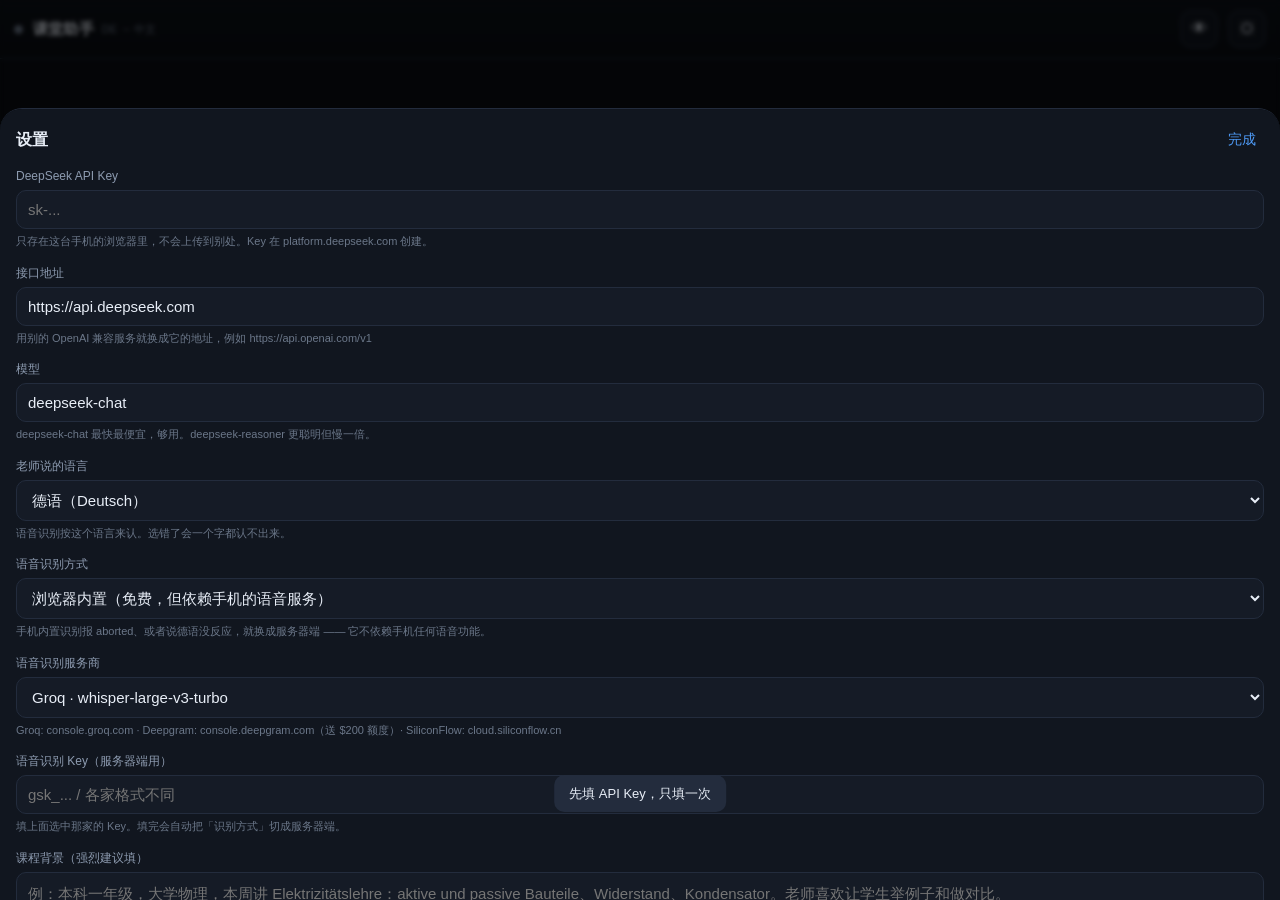
<file: index.html>
<!doctype html>
<html lang="zh-CN">
<head>
<meta charset="utf-8">
<meta name="viewport" content="width=device-width, initial-scale=1, viewport-fit=cover, maximum-scale=1">
<meta name="theme-color" content="#0a0d12">
<meta name="mobile-web-app-capable" content="yes">
<meta name="apple-mobile-web-app-capable" content="yes">
<meta name="apple-mobile-web-app-status-bar-style" content="black-translucent">
<title>课堂助手 · Klassenhelfer</title>
<link rel="manifest" href="manifest.webmanifest">
<link rel="stylesheet" href="styles.css">
</head>
<body>

<header>
  <span class="dot" id="dot"></span>
  <div class="brand">
    <h1>课堂助手</h1>
    <span class="sub" id="langLabel">DE → 中文</span>
  </div>
  <button class="icon-btn" id="btnDiscreet" title="低调模式">👁</button>
  <button class="icon-btn" id="btnSettings" title="设置">⚙</button>
</header>

<main id="feed">
  <div class="empty" id="empty">
    <div class="big">🎧</div>
    <div>点下面的按钮开始听。</div>
    <div style="margin-top:10px">
      老师说的话会实时翻译成中文，<br>一旦他提问，直接给你一段能念的德语回答。
    </div>
    <div style="margin-top:16px;font-size:12px">
      第一次用先去 <code>⚙ 设置</code> 填 API Key 和课程信息
    </div>
  </div>
</main>

<footer>
  <button class="btn-main" id="btnMic">开始听</button>
  <button class="btn-alt" id="btnAnswer" disabled>这是提问，答</button>
</footer>

<!-- 设置 -->
<div class="sheet" id="sheet">
  <div class="mask" data-close></div>
  <div class="panel">
    <h2>设置 <button data-close>完成</button></h2>

    <div class="field">
      <label for="fKey">DeepSeek API Key</label>
      <input id="fKey" type="password" placeholder="sk-..." autocomplete="off" spellcheck="false">
      <div class="tip">只存在这台手机的浏览器里，不会上传到别处。Key 在 platform.deepseek.com 创建。</div>
    </div>

    <div class="field">
      <label for="fBase">接口地址</label>
      <input id="fBase" type="url" placeholder="https://api.deepseek.com" spellcheck="false">
      <div class="tip">用别的 OpenAI 兼容服务就换成它的地址，例如 https://api.openai.com/v1</div>
    </div>

    <div class="field">
      <label for="fModel">模型</label>
      <input id="fModel" type="text" placeholder="deepseek-chat" spellcheck="false">
      <div class="tip">deepseek-chat 最快最便宜，够用。deepseek-reasoner 更聪明但慢一倍。</div>
    </div>

    <div class="field">
      <label for="fLang">老师说的语言</label>
      <select id="fLang">
        <option value="de-DE">德语（Deutsch）</option>
        <option value="en-US">英语（English）</option>
        <option value="fr-FR">法语（Français）</option>
        <option value="es-ES">西班牙语（Español）</option>
        <option value="ja-JP">日语（日本語）</option>
        <option value="ko-KR">韩语（한국어）</option>
        <option value="zh-CN">中文（普通话）</option>
      </select>
      <div class="tip">语音识别按这个语言来认。选错了会一个字都认不出来。</div>
    </div>

    <div class="field">
      <label for="fAsrMode">语音识别方式</label>
      <select id="fAsrMode">
        <option value="browser">浏览器内置（免费，但依赖手机的语音服务）</option>
        <option value="server">服务器端（推荐，手机只录音）</option>
      </select>
      <div class="tip">手机内置识别报 aborted、或者说德语没反应，就换成服务器端 —— 它不依赖手机任何语音功能。</div>
    </div>

    <div class="field">
      <label for="fAsrProvider">语音识别服务商</label>
      <select id="fAsrProvider">
        <option value="groq">Groq · whisper-large-v3-turbo</option>
        <option value="deepgram">Deepgram · nova-3</option>
        <option value="siliconflow">SiliconFlow · SenseVoice</option>
        <option value="openai">OpenAI · whisper-1</option>
      </select>
      <div class="tip">Groq: console.groq.com · Deepgram: console.deepgram.com（送 $200 额度）· SiliconFlow: cloud.siliconflow.cn</div>
    </div>

    <div class="field">
      <label for="fAsrKey">语音识别 Key（服务器端用）</label>
      <input id="fAsrKey" type="password" placeholder="gsk_... / 各家格式不同" autocomplete="off" spellcheck="false">
      <div class="tip">填上面选中那家的 Key。填完会自动把「识别方式」切成服务器端。</div>
    </div>

    <div class="field">
      <label for="fCourse">课程背景（强烈建议填）</label>
      <textarea id="fCourse" placeholder="例：本科一年级，大学物理，本周讲 Elektrizitätslehre：aktive und passive Bauteile、Widerstand、Kondensator。老师喜欢让学生举例子和做对比。" spellcheck="false"></textarea>
      <div class="tip">填得越具体，翻得越准、答得越像人话。这是效果提升最大的一项。</div>
    </div>

    <div class="field">
      <label for="fName">我的名字（老师点名用）</label>
      <input id="fName" type="text" placeholder="例：Yu" spellcheck="false">
      <div class="tip">填了之后，老师叫到你名字时会特别标注并优先作答。</div>
    </div>

    <div class="switch">
      <span>自动答题</span>
      <input type="checkbox" id="fAuto">
    </div>
    <div class="switch">
      <span>答案是提问时震动提醒</span>
      <input type="checkbox" id="fVibrate">
    </div>
    <div class="switch">
      <span>自动朗读德语答案（耳机）</span>
      <input type="checkbox" id="fTts">
    </div>

    <div class="test-row">
      <button class="mini" id="btnTest">测试连接</button>
      <span class="test-out" id="testOut"></span>
    </div>

    <div class="tip" style="margin-top:18px;line-height:1.7">
      课堂录音只在这台手机上做识别，不会存到任何服务器；
      只有识别出的文字会发给你配置的模型接口。
    </div>
  </div>
</div>

<div class="toast" id="toast"></div>

<script src="logic.js"></script>
<script src="asr.js"></script>
<script src="app.js"></script>
</body>
</html>
</file>
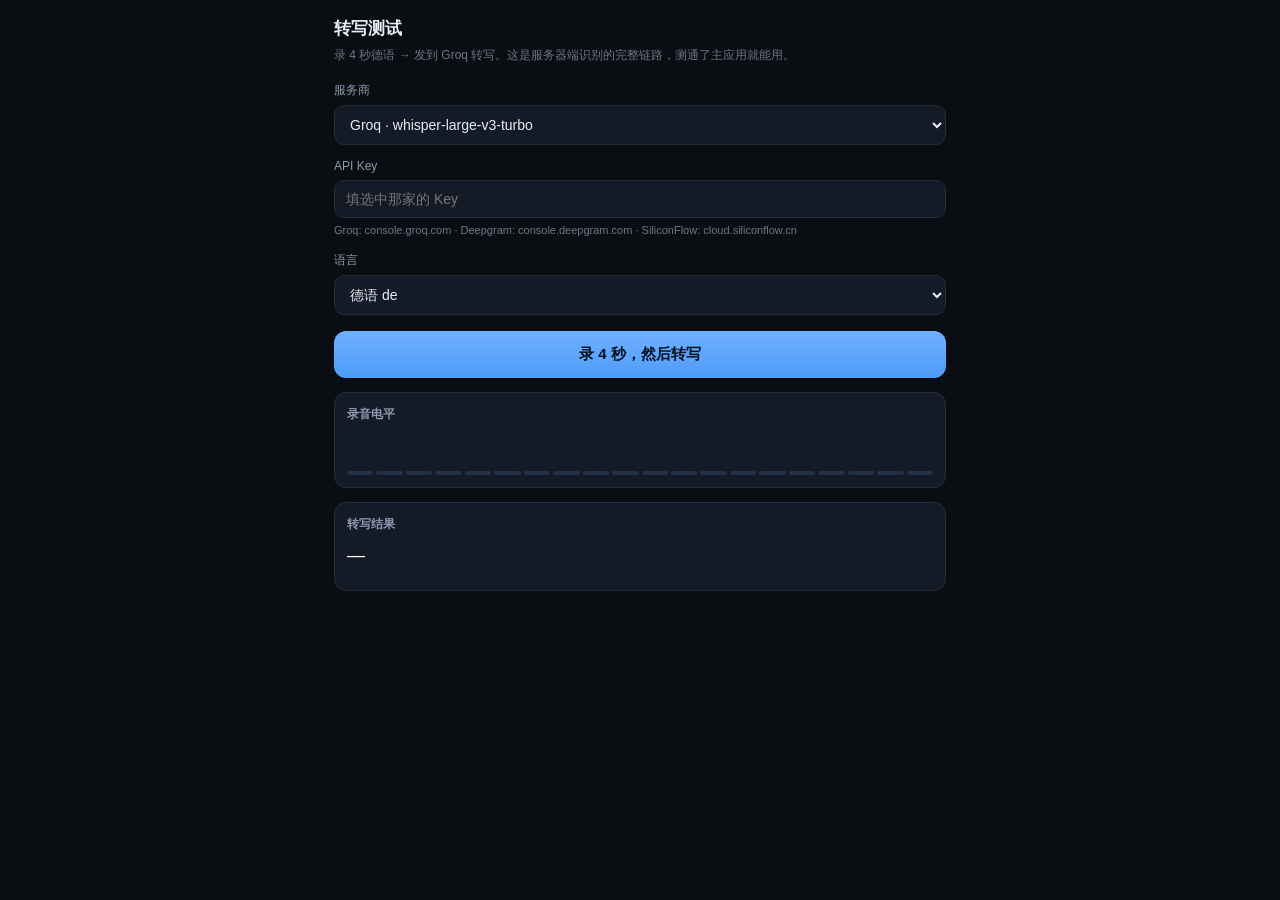
<file: asr-test.html>
<!doctype html>
<html lang="zh-CN">
<head>
<meta charset="utf-8">
<meta name="viewport" content="width=device-width, initial-scale=1, viewport-fit=cover">
<meta name="theme-color" content="#0a0d12">
<title>转写测试 · Klassenhelfer</title>
<style>
  :root {
    --bg:#0a0d12; --card:#151b26; --line:#232c3d; --text:#e8eef7;
    --dim:#8d9bb0; --dim2:#6b7789; --accent:#4f9cf9; --ok:#38d39f; --bad:#ff6b6b; --warn:#ffb84d;
  }
  * { box-sizing: border-box; }
  body {
    margin:0 auto; background:var(--bg); color:var(--text); font-size:15px; line-height:1.55;
    font-family:-apple-system,BlinkMacSystemFont,"Segoe UI","PingFang SC","Microsoft YaHei",sans-serif;
    padding:16px 14px calc(env(safe-area-inset-bottom) + 30px); max-width:640px;
  }
  h1 { font-size:17px; margin:0 0 4px; }
  .sub { color:var(--dim2); font-size:12px; margin-bottom:16px; }
  label { display:block; font-size:12px; color:var(--dim); margin:12px 0 5px; }
  input, select {
    width:100%; background:var(--card); border:1px solid var(--line); border-radius:10px;
    color:var(--text); font-size:14px; padding:10px 11px; outline:none; font-family:inherit;
  }
  input:focus, select:focus { border-color:var(--accent); }
  .tip { font-size:11px; color:var(--dim2); margin-top:4px; }
  button {
    width:100%; margin-top:16px; border:none; border-radius:12px; padding:14px;
    font-size:15px; font-weight:600; font-family:inherit; cursor:pointer;
    background:linear-gradient(180deg,#6fb0ff,var(--accent)); color:#06111f;
  }
  button:disabled { opacity:.5; }
  .box { background:var(--card); border:1px solid var(--line); border-radius:12px; padding:12px; margin-top:14px; font-size:13px; }
  .box h2 { font-size:12px; margin:0 0 8px; color:var(--dim); font-weight:600; }
  .meter { display:flex; align-items:flex-end; gap:3px; height:44px; }
  .meter i { flex:1; background:#243045; border-radius:2px; height:4px; }
  .meter i.hot { background:var(--ok); }
  #result { font-size:18px; line-height:1.5; color:#fff; word-break:break-word; min-height:28px; }
  .kv { color:var(--dim); font-size:12px; line-height:1.7; }
  .ok { color:var(--ok); } .bad { color:var(--bad); } .warn { color:var(--warn); }
</style>
</head>
<body>

<h1>转写测试</h1>
<div class="sub">录 4 秒德语 → 发到 Groq 转写。这是服务器端识别的完整链路，测通了主应用就能用。</div>

<label for="provider">服务商</label>
<select id="provider">
  <option value="groq">Groq · whisper-large-v3-turbo</option>
  <option value="deepgram">Deepgram · nova-3（送 $200）</option>
  <option value="siliconflow">SiliconFlow · SenseVoice</option>
  <option value="openai">OpenAI · whisper-1</option>
</select>

<label for="key">API Key</label>
<input id="key" type="password" autocomplete="off" spellcheck="false" placeholder="填选中那家的 Key">
<div class="tip">Groq: console.groq.com · Deepgram: console.deepgram.com · SiliconFlow: cloud.siliconflow.cn</div>

<label for="lang">语言</label>
<select id="lang">
  <option value="de">德语 de</option>
  <option value="en">英语 en</option>
  <option value="zh">中文 zh</option>
</select>

<button id="run">录 4 秒，然后转写</button>

<div class="box">
  <h2>录音电平</h2>
  <div class="meter" id="meter"></div>
</div>

<div class="box">
  <h2>转写结果</h2>
  <div id="result" class="kv">—</div>
  <div class="kv" id="meta" style="margin-top:8px"></div>
</div>

<script src="asr.js"></script>
<script>
(function () {
  "use strict";

  var keyEl = document.getElementById("key");
  var langEl = document.getElementById("lang");
  var runEl = document.getElementById("run");
  var resultEl = document.getElementById("result");
  var metaEl = document.getElementById("meta");
  var meter = document.getElementById("meter");

  // 记住 Key，避免每次都输
  try {
    var saved = localStorage.getItem("kh.asr.test.key");
    if (saved) keyEl.value = saved;
  } catch (e) {}
  keyEl.addEventListener("change", function () {
    try { localStorage.setItem("kh.asr.test.key", keyEl.value.trim()); } catch (e) {}
  });

  var BARS = 20;
  var bars = [];
  for (var i = 0; i < BARS; i++) {
    var b = document.createElement("i");
    meter.appendChild(b);
    bars.push(b);
  }

  function setMeta(html) { metaEl.innerHTML = html; }

  async function run() {
    var key = keyEl.value.trim();
    if (!key) {
      resultEl.innerHTML = '<span class="bad">先填 Key</span>';
      return;
    }

    runEl.disabled = true;
    resultEl.textContent = "录音中…";
    setMeta("");
    bars.forEach(function (b) { b.style.height = "4px"; b.classList.remove("hot"); });

    var stream = null;
    var ctx = null;
    var raf = 0;

    try {
      stream = await navigator.mediaDevices.getUserMedia({
        audio: { echoCancellation: true, noiseSuppression: true, autoGainControl: true, channelCount: 1 }
      });

      ctx = new (window.AudioContext || window.webkitAudioContext)();
      var src = ctx.createMediaStreamSource(stream);
      var analyser = ctx.createAnalyser();
      analyser.fftSize = 1024;
      src.connect(analyser);
      var buf = new Uint8Array(analyser.fftSize);

      (function tick() {
        analyser.getByteTimeDomainData(buf);
        var sum = 0;
        for (var i = 0; i < buf.length; i++) {
          var v = (buf[i] - 128) / 128;
          sum += v * v;
        }
        var rms = Math.sqrt(sum / buf.length);
        var lit = Math.round(Math.min(1, rms * 6) * BARS);
        for (var j = 0; j < BARS; j++) {
          bars[j].style.height = (j < lit ? 6 + (j / BARS) * 38 : 4) + "px";
          bars[j].classList.toggle("hot", j < lit);
        }
        raf = requestAnimationFrame(tick);
      })();

      var mime = "";
      var cands = ["audio/webm;codecs=opus", "audio/webm", "audio/mp4"];
      for (var k = 0; k < cands.length; k++) {
        if (window.MediaRecorder && MediaRecorder.isTypeSupported(cands[k])) { mime = cands[k]; break; }
      }

      var chunks = [];
      var rec = mime ? new MediaRecorder(stream, { mimeType: mime }) : new MediaRecorder(stream);
      rec.ondataavailable = function (e) { if (e.data && e.data.size) chunks.push(e.data); };

      var done = new Promise(function (resolve) { rec.onstop = resolve; });
      rec.start();
      await new Promise(function (r) { setTimeout(r, 4000); });
      rec.stop();
      await done;

      cancelAnimationFrame(raf);
      stream.getTracks().forEach(function (t) { t.stop(); });
      try { ctx.close(); } catch (e) {}

      var blob = new Blob(chunks, { type: mime || "audio/webm" });
      var t0 = Date.now();
      resultEl.textContent = "上传转写中…";
      setMeta("音频 " + Math.round(blob.size / 1024) + " KB · " + (mime || "默认格式"));

      var text = await window.KH_ASR.transcribe(blob, {
        apiKey: key,
        provider: document.getElementById("provider").value,
        language: langEl.value === "de" ? "de-DE" : langEl.value === "zh" ? "zh-CN" : "en-US"
      });

      var ms = Date.now() - t0;
      if (text) {
        resultEl.innerHTML = '<span class="ok">' + text.replace(/</g, "&lt;") + "</span>";
        setMeta("转写耗时 " + ms + "ms · 成功 ✓");
      } else {
        resultEl.innerHTML = '<span class="warn">（转写结果为空，可能没录到声音）</span>';
        setMeta("耗时 " + ms + "ms");
      }
    } catch (e) {
      if (raf) cancelAnimationFrame(raf);
      if (stream) stream.getTracks().forEach(function (t) { t.stop(); });
      if (ctx) { try { ctx.close(); } catch (e2) {} }
      resultEl.innerHTML = '<span class="bad">失败：' + (e.message || e) + "</span>";
      setMeta("如果是 401，说明 Key 不对；如果是 Failed to fetch，检查网络");
    } finally {
      runEl.disabled = false;
    }
  }

  runEl.addEventListener("click", run);
})();
</script>
</body>
</html>
</file>
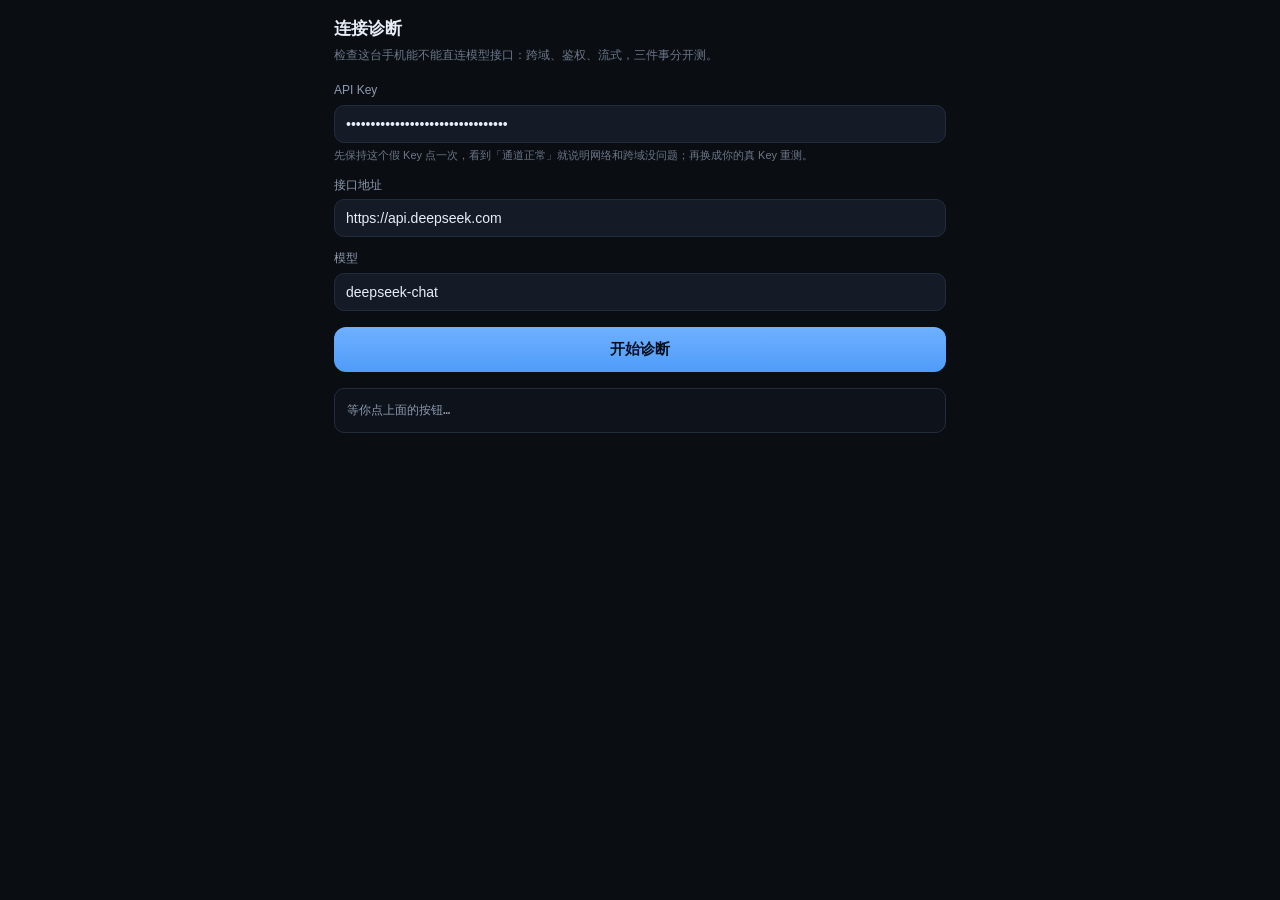
<file: diagnose.html>
<!doctype html>
<html lang="zh-CN">
<head>
<meta charset="utf-8">
<meta name="viewport" content="width=device-width, initial-scale=1, viewport-fit=cover">
<meta name="theme-color" content="#0a0d12">
<title>诊断 · Klassenhelfer</title>
<style>
  :root {
    --bg: #0a0d12; --card: #151b26; --line: #232c3d; --text: #e8eef7;
    --dim: #8d9bb0; --dim2: #6b7789; --accent: #4f9cf9; --ok: #38d39f; --bad: #ff6b6b;
  }
  * { box-sizing: border-box; }
  body {
    margin: 0 auto; background: var(--bg); color: var(--text); font-size: 15px; line-height: 1.55;
    font-family: -apple-system, BlinkMacSystemFont, "Segoe UI", "PingFang SC", "Microsoft YaHei", sans-serif;
    padding: 16px 14px calc(env(safe-area-inset-bottom) + 24px); max-width: 640px;
  }
  h1 { font-size: 17px; margin: 0 0 4px; }
  .sub { color: var(--dim2); font-size: 12px; margin-bottom: 16px; }
  label { display: block; font-size: 12px; color: var(--dim); margin: 12px 0 5px; }
  input {
    width: 100%; background: var(--card); border: 1px solid var(--line); border-radius: 10px;
    color: var(--text); font-size: 14px; padding: 10px 11px; outline: none; font-family: inherit;
  }
  input:focus { border-color: var(--accent); }
  .tip { font-size: 11px; color: var(--dim2); margin-top: 4px; }
  button {
    width: 100%; margin-top: 16px; border: none; border-radius: 12px; padding: 13px;
    font-size: 15px; font-weight: 600; font-family: inherit; cursor: pointer;
    background: linear-gradient(180deg, #6fb0ff, var(--accent)); color: #06111f;
  }
  button:disabled { opacity: 0.5; }
  pre {
    margin-top: 16px; background: #0e131b; border: 1px solid var(--line); border-radius: 10px;
    padding: 12px; font-size: 12px; line-height: 1.6; white-space: pre-wrap; word-break: break-word;
    font-family: ui-monospace, SFMono-Regular, Consolas, monospace; color: var(--dim);
  }
  .ok { color: var(--ok); }
  .bad { color: var(--bad); }
  .warn { color: #ffb84d; }
</style>
</head>
<body>

<h1>连接诊断</h1>
<div class="sub">检查这台手机能不能直连模型接口：跨域、鉴权、流式，三件事分开测。</div>

<label for="key">API Key</label>
<input id="key" type="password" autocomplete="off" spellcheck="false" value="sk-this-key-is-invalid-on-purpose">
<div class="tip">先保持这个假 Key 点一次，看到「通道正常」就说明网络和跨域没问题；再换成你的真 Key 重测。</div>

<label for="base">接口地址</label>
<input id="base" type="url" spellcheck="false" value="https://api.deepseek.com">

<label for="model">模型</label>
<input id="model" type="text" spellcheck="false" value="deepseek-chat">

<button id="run">开始诊断</button>
<pre id="out">等你点上面的按钮…</pre>

<script>
(function () {
  "use strict";

  var out = document.getElementById("out");
  var run = document.getElementById("run");
  var lines = [];

  function line(text, cls) {
    lines.push(cls ? '<span class="' + cls + '">' + text + "</span>" : text);
    out.innerHTML = lines.join("\n");
  }

  function endpoint() {
    return document.getElementById("base").value.trim().replace(/\/+$/, "") + "/chat/completions";
  }

  function headers() {
    return {
      "Content-Type": "application/json",
      "Authorization": "Bearer " + document.getElementById("key").value.trim()
    };
  }

  function model() {
    return document.getElementById("model").value.trim() || "deepseek-chat";
  }

  function verdict(status) {
    if (status === 401) return "Key 无效（用的还是假 Key 的话，这是正常结果）";
    if (status === 402) return "Key 有效，但余额不足";
    if (status === 429) return "Key 有效，但被限流了";
    if (status === 200) return "全部正常";
    return "返回了状态码 " + status;
  }

  async function testBasic() {
    var t0 = performance.now();
    var res = await fetch(endpoint(), {
      method: "POST",
      headers: headers(),
      body: JSON.stringify({
        model: model(),
        messages: [{ role: "user", content: "只回复两个字母：ok" }],
        max_tokens: 8,
        stream: false
      })
    });
    var body = await res.text();
    var ms = Math.round(performance.now() - t0);
    line("① 基础请求：" + res.status + "（" + ms + "ms）", res.status === 200 ? "ok" : "warn");
    line("   " + res.type + " · " + body.slice(0, 150).replace(/\s+/g, " "));
    return res.status;
  }

  async function testStream() {
    var t0 = performance.now();
    var tFirst = 0;
    var res = await fetch(endpoint(), {
      method: "POST",
      headers: headers(),
      body: JSON.stringify({
        model: model(),
        messages: [{ role: "user", content: "用一句德语介绍你自己。" }],
        max_tokens: 60,
        stream: true
      })
    });

    if (!res.ok) {
      var txt = await res.text();
      line("② 流式请求失败：" + res.status + " " + txt.slice(0, 130), "bad");
      return;
    }

    var reader = res.body.getReader();
    var decoder = new TextDecoder();
    var buf = "";
    var text = "";
    var chunks = 0;
    var deadline = performance.now() + 15000;

    while (true) {
      if (performance.now() > deadline) {
        line("   流式读取超时（15 秒），服务端没正常结束", "warn");
        try { reader.cancel(); } catch (e) {}
        break;
      }
      var r = await reader.read();
      if (r.done) break;
      buf += decoder.decode(r.value, { stream: true });
      var parts = buf.split("\n");
      buf = parts.pop();
      for (var i = 0; i < parts.length; i++) {
        var l = parts[i].trim();
        if (l.indexOf("data:") !== 0) continue;
        var p = l.slice(5).trim();
        if (p === "[DONE]") continue;
        var j;
        try { j = JSON.parse(p); } catch (e) { continue; }
        var d = j.choices && j.choices[0] && j.choices[0].delta;
        if (d && d.content) {
          if (!tFirst) {
            tFirst = Math.round(performance.now() - t0);
            line("② 流式请求：首字 " + tFirst + "ms", "ok");
          }
          text += d.content;
          chunks++;
        }
      }
      if (text.length > 100) break;
    }

    line("   收到 " + chunks + " 个增量，内容：" + text.slice(0, 80).replace(/\s+/g, " "));
    if (tFirst && tFirst > 3000) line("   首字超过 3 秒，上课时会明显觉得卡", "warn");
  }

  async function runAll() {
    lines = [];
    out.textContent = "…";
    run.disabled = true;

    var status = 0;
    try {
      status = await testBasic();
    } catch (e) {
      line("① 基础请求直接抛错：" + e.name + " " + e.message, "bad");
      line("   → 跨域被拦或断网，跟 Key 无关", "bad");
      line("");
      line("结论：通道不通", "bad");
      run.disabled = false;
      return;
    }

    try {
      await testStream();
    } catch (e) {
      line("② 流式请求抛错：" + e.name + " " + e.message, "bad");
    }

    line("");
    line("结论：" + verdict(status), status === 200 || status === 401 ? "ok" : "warn");
    if (status === 401) {
      line("换成真 Key 再点一次，看到「结论：全部正常」就能回主界面用了。", "warn");
    }
    run.disabled = false;
  }

  run.addEventListener("click", runAll);

  // 方便测试：?base=... 覆盖接口地址，?auto 自动开跑
  (function () {
    var m = /[?&]base=([^&]+)/.exec(location.search);
    if (m) document.getElementById("base").value = decodeURIComponent(m[1]);
    if (/[?&]auto\b/.test(location.search)) setTimeout(runAll, 120);
  })();
})();
</script>
</body>
</html>
</file>
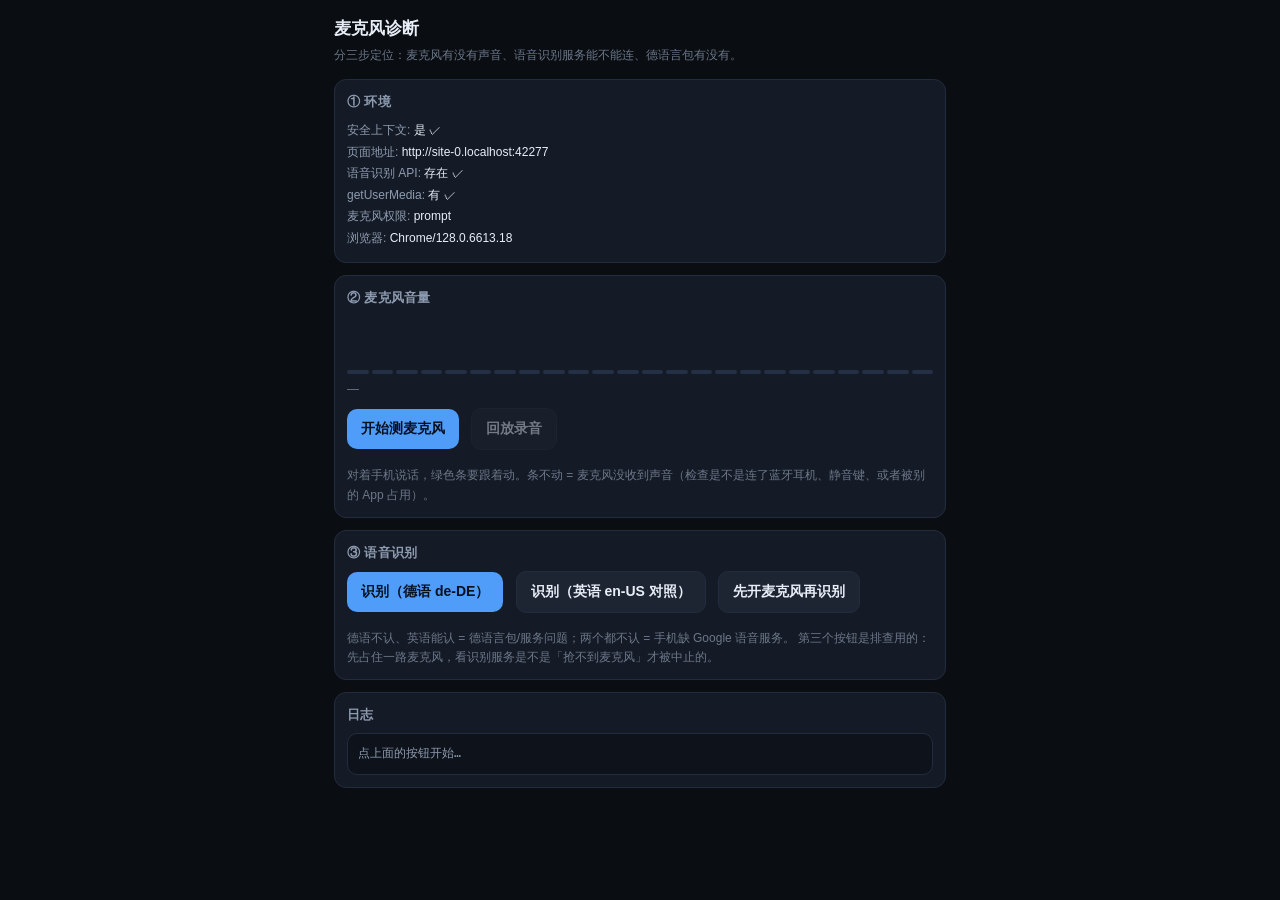
<file: mic-test.html>
<!doctype html>
<html lang="zh-CN">
<head>
<meta charset="utf-8">
<meta name="viewport" content="width=device-width, initial-scale=1, viewport-fit=cover">
<meta name="theme-color" content="#0a0d12">
<title>麦克风诊断 · Klassenhelfer</title>
<style>
  :root {
    --bg:#0a0d12; --card:#151b26; --line:#232c3d; --text:#e8eef7;
    --dim:#8d9bb0; --dim2:#6b7789; --accent:#4f9cf9; --ok:#38d39f; --bad:#ff6b6b; --warn:#ffb84d;
  }
  * { box-sizing: border-box; }
  body {
    margin:0; background:var(--bg); color:var(--text); font-size:15px; line-height:1.55;
    font-family:-apple-system,BlinkMacSystemFont,"Segoe UI","PingFang SC","Microsoft YaHei",sans-serif;
    padding:16px 14px calc(env(safe-area-inset-bottom) + 30px); max-width:640px; margin:0 auto;
  }
  h1 { font-size:17px; margin:0 0 4px; }
  .sub { color:var(--dim2); font-size:12px; margin-bottom:14px; }
  .box { background:var(--card); border:1px solid var(--line); border-radius:12px; padding:12px; margin-bottom:12px; }
  .box h2 { font-size:13px; margin:0 0 8px; color:var(--dim); font-weight:600; letter-spacing:.3px; }
  .kv { font-size:12px; color:var(--dim); line-height:1.8; word-break:break-all; }
  .kv b { color:var(--text); font-weight:500; }
  button {
    border:none; border-radius:10px; padding:11px 14px; font-size:14px; font-weight:600;
    font-family:inherit; cursor:pointer; background:var(--accent); color:#06111f; margin:0 8px 8px 0;
  }
  button.ghost { background:#1d2533; color:var(--text); border:1px solid var(--line); }
  button:disabled { opacity:.45; }
  .meter { display:flex; align-items:flex-end; gap:3px; height:56px; margin:10px 0 6px; }
  .meter i { flex:1; background:#243045; border-radius:2px; height:4px; transition:height .06s; }
  .meter i.hot { background:var(--ok); }
  .db { font-size:12px; color:var(--dim2); font-variant-numeric:tabular-nums; }
  .log {
    background:#0e131b; border:1px solid var(--line); border-radius:10px; padding:10px;
    font-family:ui-monospace,Consolas,monospace; font-size:11.5px; line-height:1.7;
    white-space:pre-wrap; word-break:break-word; max-height:46vh; overflow-y:auto; color:var(--dim);
  }
  .ok { color:var(--ok); } .bad { color:var(--bad); } .warn { color:var(--warn); }
  .hint { font-size:12px; color:var(--dim2); margin-top:8px; line-height:1.6; }
</style>
</head>
<body>

<h1>麦克风诊断</h1>
<div class="sub">分三步定位：麦克风有没有声音、语音识别服务能不能连、德语言包有没有。</div>

<div class="box">
  <h2>① 环境</h2>
  <div class="kv" id="env">检查中…</div>
</div>

<div class="box">
  <h2>② 麦克风音量</h2>
  <div class="meter" id="meter"></div>
  <div class="db" id="db">—</div>
  <div style="margin-top:10px">
    <button id="btnMic">开始测麦克风</button>
    <button id="btnPlay" class="ghost" disabled>回放录音</button>
  </div>
  <div class="hint">对着手机说话，绿色条要跟着动。条不动 = 麦克风没收到声音（检查是不是连了蓝牙耳机、静音键、或者被别的 App 占用）。</div>
</div>

<div class="box">
  <h2>③ 语音识别</h2>
  <button id="btnDe">识别（德语 de-DE）</button>
  <button id="btnEn" class="ghost">识别（英语 en-US 对照）</button>
  <button id="btnHold" class="ghost">先开麦克风再识别</button>
  <div class="hint">德语不认、英语能认 = 德语言包/服务问题；两个都不认 = 手机缺 Google 语音服务。
  第三个按钮是排查用的：先占住一路麦克风，看识别服务是不是「抢不到麦克风」才被中止的。</div>
</div>

<div class="box">
  <h2>日志</h2>
  <div class="log" id="log">点上面的按钮开始…</div>
</div>

<script>
(function () {
  "use strict";

  var logEl = document.getElementById("log");
  var lines = [];
  var t0 = Date.now();

  function log(msg, cls) {
    var ms = String(Date.now() - t0).padStart(5, "0");
    var text = "[" + ms + "ms] " + msg;
    lines.push(cls ? '<span class="' + cls + '">' + text + "</span>" : text);
    logEl.innerHTML = lines.join("\n");
    logEl.scrollTop = logEl.scrollHeight;
  }

  /* ---------------- ① 环境 ---------------- */

  var SR = window.SpeechRecognition || window.webkitSpeechRecognition || null;

  (async function env() {
    var rows = [];
    rows.push("安全上下文: <b>" + (window.isSecureContext ? "是 ✓" : "否 ✗") + "</b>");
    rows.push("页面地址: <b>" + location.origin + "</b>");
    rows.push("语音识别 API: <b>" + (SR ? "存在 ✓" : "不存在 ✗") + "</b>");
    rows.push("getUserMedia: <b>" + (navigator.mediaDevices && navigator.mediaDevices.getUserMedia ? "有 ✓" : "没有 ✗") + "</b>");

    try {
      if (navigator.permissions && navigator.permissions.query) {
        var p = await navigator.permissions.query({ name: "microphone" });
        rows.push("麦克风权限: <b>" + p.state + "</b>");
      } else {
        rows.push("麦克风权限: <b>该浏览器不支持查询</b>");
      }
    } catch (e) {
      rows.push("麦克风权限: <b>查询失败 (" + e.name + ")</b>");
    }

    rows.push("浏览器: <b>" + navigator.userAgent.replace(/^.*(Chrome\/[\d.]+).*$/, "$1") + "</b>");
    document.getElementById("env").innerHTML = rows.join("<br>");

    if (!SR) log("致命：这个浏览器没有 SpeechRecognition，语音识别不可用", "bad");
    if (!window.isSecureContext) log("致命：不是安全上下文，麦克风会被拒绝", "bad");
  })();

  /* ---------------- ② 音量表 ---------------- */

  var meter = document.getElementById("meter");
  var BARS = 24;
  var bars = [];
  for (var i = 0; i < BARS; i++) {
    var b = document.createElement("i");
    meter.appendChild(b);
    bars.push(b);
  }

  var stream = null;
  var audioCtx = null;
  var analyser = null;
  var rafId = 0;
  var recorder = null;
  var chunks = [];
  var lastBlobUrl = null;

  function stopAll() {
    if (rafId) cancelAnimationFrame(rafId);
    rafId = 0;
    if (recorder && recorder.state !== "inactive") {
      try { recorder.stop(); } catch (e) {}
    }
    if (stream) {
      stream.getTracks().forEach(function (t) { t.stop(); });
      stream = null;
    }
    if (audioCtx) {
      try { audioCtx.close(); } catch (e) {}
      audioCtx = null;
      analyser = null;
    }
    bars.forEach(function (b) { b.style.height = "4px"; b.classList.remove("hot"); });
  }

  async function startMic() {
    stopAll();
    var btn = document.getElementById("btnMic");
    btn.disabled = true;
    try {
      log("请求 getUserMedia…");
      stream = await navigator.mediaDevices.getUserMedia({
        audio: {
          echoCancellation: true,
          noiseSuppression: true,
          autoGainControl: true,
          channelCount: 1
        }
      });
      var track = stream.getAudioTracks()[0];
      log("麦克风已打开：" + (track.label || "未知设备"), "ok");
      log("设置：" + JSON.stringify(track.getSettings ? track.getSettings() : {}));

      audioCtx = new (window.AudioContext || window.webkitAudioContext)();
      var src = audioCtx.createMediaStreamSource(stream);
      analyser = audioCtx.createAnalyser();
      analyser.fftSize = 1024;
      src.connect(analyser);

      var buf = new Uint8Array(analyser.fftSize);
      var peak = 0;

      function tick() {
        analyser.getByteTimeDomainData(buf);
        var sum = 0;
        for (var k = 0; k < buf.length; k++) {
          var v = (buf[k] - 128) / 128;
          sum += v * v;
        }
        var rms = Math.sqrt(sum / buf.length);
        peak = Math.max(peak, rms);

        var level = Math.min(1, rms * 6);
        var lit = Math.round(level * BARS);
        for (var j = 0; j < BARS; j++) {
          bars[j].style.height = (j < lit ? 6 + (j / BARS) * 50 : 4) + "px";
          bars[j].classList.toggle("hot", j < lit);
        }
        document.getElementById("db").textContent =
          "电平 " + (rms * 100).toFixed(1) + "  峰值 " + (peak * 100).toFixed(1);

        rafId = requestAnimationFrame(tick);
      }
      tick();

      // 同时录一段，方便回放确认是不是录到了声音
      chunks = [];
      try {
        recorder = new MediaRecorder(stream);
        recorder.ondataavailable = function (e) {
          if (e.data && e.data.size) chunks.push(e.data);
        };
        recorder.onstop = function () {
          if (!chunks.length) return;
          var blob = new Blob(chunks, { type: chunks[0].type || "audio/webm" });
          if (lastBlobUrl) URL.revokeObjectURL(lastBlobUrl);
          lastBlobUrl = URL.createObjectURL(blob);
          document.getElementById("btnPlay").disabled = false;
          log("录音完成，共 " + Math.round(blob.size / 1024) + " KB", "ok");
        };
        recorder.start();
        setTimeout(function () {
          if (recorder && recorder.state === "recording") {
            try { recorder.stop(); } catch (e) {}
          }
          stopAll();
          btn.disabled = false;
          log("录音 6 秒结束。峰值 " + (peak * 100).toFixed(1) +
              (peak < 0.02 ? " —— 几乎没声音，麦克风没收到！" : " —— 有信号 ✓"),
              peak < 0.02 ? "bad" : "ok");
        }, 6000);
      } catch (e) {
        log("MediaRecorder 不可用：" + e.name, "warn");
        btn.disabled = false;
      }
    } catch (e) {
      log("getUserMedia 失败：" + e.name + " — " + e.message, "bad");
      btn.disabled = false;
    }
  }

  document.getElementById("btnMic").addEventListener("click", startMic);
  document.getElementById("btnPlay").addEventListener("click", function () {
    if (lastBlobUrl) new Audio(lastBlobUrl).play();
  });

  /* ---------------- ③ 语音识别 ---------------- */

  function testRecognition(lang) {
    if (!SR) {
      log("没有 SpeechRecognition，跳过", "bad");
      return;
    }
    log("──────── 开始识别测试 lang=" + lang + " ────────");
    var r;
    try {
      r = new SR();
    } catch (e) {
      log("构造识别器失败：" + e.name + " " + e.message, "bad");
      return;
    }

    r.lang = lang;
    r.continuous = false;
    r.interimResults = true;
    r.maxAlternatives = 1;

    var gotAny = false;
    var sawAudio = false;
    var sawSound = false;

    r.onstart = function () { log("onstart —— 识别器已启动（此时应有麦克风指示灯）", "ok"); };
    r.onaudiostart = function () { sawAudio = true; log("onaudiostart —— 开始采集音频", "ok"); };
    r.onsoundstart = function () { sawSound = true; log("onsoundstart —— 检测到声音", "ok"); };
    r.onspeechstart = function () { log("onspeechstart —— 判定为人声", "ok"); };
    r.onspeechend = function () { log("onspeechend —— 人声结束"); };
    r.onsoundend = function () { log("onsoundend —— 声音结束"); };
    r.onaudioend = function () { log("onaudioend —— 音频采集结束"); };

    r.onresult = function (ev) {
      gotAny = true;
      for (var i = ev.resultIndex; i < ev.results.length; i++) {
        var t = ev.results[i][0].transcript;
        log((ev.results[i].isFinal ? "最终结果: " : "临时结果: ") + t,
            ev.results[i].isFinal ? "ok" : "");
      }
    };

    r.onerror = function (ev) {
      var code = ev.error || "unknown";
      var tip = "";
      if (code === "network") tip = " —— 连不上 Google 语音服务（国内网络/无 GMS 常见）";
      if (code === "not-allowed") tip = " —— 麦克风或语音服务被拒绝";
      if (code === "service-not-allowed") tip = " —— 浏览器禁用语音服务（缺 Google App）";
      if (code === "language-not-supported") tip = " —— 不支持 " + lang + " 语言包";
      if (code === "audio-capture") tip = " —— 采集不到音频设备";
      log("onerror: " + code + tip, "bad");
    };

    r.onend = function () {
      log("onend" + (gotAny ? " —— 有结果" : " —— 全程没有任何结果"),
          gotAny ? "ok" : "bad");
      if (!sawAudio) {
        log("⚠ onaudiostart 从未触发：识别器从头到尾没拿到音频。", "bad");
        log("   → 这是根因，不是权限弹窗的问题。多半是手机的「Google / 语音服务」被禁用了麦克风权限，或者根本没有这个服务。", "bad");
      } else if (!sawSound) {
        log("⚠ 拿到了音频但没检测到声音：麦克风静音、或说的是空白。", "warn");
      }
    };

    try {
      r.start();
      log("已调用 start()，说一句话试试…");
      setTimeout(function () { try { r.stop(); } catch (e) {} }, 9000);
    } catch (e) {
      log("start() 抛错：" + e.name + " " + e.message, "bad");
    }
  }

  document.getElementById("btnDe").addEventListener("click", function () { testRecognition("de-DE"); });
  document.getElementById("btnEn").addEventListener("click", function () { testRecognition("en-US"); });

  document.getElementById("btnHold").addEventListener("click", async function () {
    try {
      var s = await navigator.mediaDevices.getUserMedia({ audio: true });
      window.__holdStream = s; // 保持引用，别被回收
      log("已保持一路麦克风流（测试识别服务是不是抢不到麦克风）", "ok");
      setTimeout(function () { testRecognition("de-DE"); }, 400);
      setTimeout(function () {
        s.getTracks().forEach(function (t) { t.stop(); });
        window.__holdStream = null;
        log("已释放保持的麦克风流");
      }, 14000);
    } catch (e) {
      log("保持麦克风流失败：" + e.name, "bad");
    }
  });
})();
</script>
</body>
</html>
</file>
<file: styles.css>
:root {
  --bg: #0a0d12;
  --bg-soft: #11161f;
  --card: #151b26;
  --card-2: #1b2230;
  --line: #232c3d;
  --text: #e8eef7;
  --dim: #8d9bb0;
  --dim-2: #6b7789;
  --accent: #4f9cf9;
  --accent-soft: rgba(79, 156, 249, 0.14);
  --ask: #ffb84d;
  --ask-soft: rgba(255, 184, 77, 0.13);
  --ok: #38d39f;
  --bad: #ff6b6b;
  --radius: 16px;
  --font: -apple-system, BlinkMacSystemFont, "Segoe UI", "PingFang SC",
    "Hiragino Sans GB", "Microsoft YaHei", "Noto Sans SC", Roboto, sans-serif;
}

* {
  box-sizing: border-box;
  -webkit-tap-highlight-color: transparent;
}

/* 让 hidden 属性压过 .row{display:flex} 这类类选择器 */
[hidden] {
  display: none !important;
}


html,
body {
  height: 100%;
}

body {
  margin: 0;
  background: var(--bg);
  color: var(--text);
  font-family: var(--font);
  font-size: 16px;
  line-height: 1.5;
  display: flex;
  flex-direction: column;
  overflow: hidden;
  overscroll-behavior: none;
}

/* ---------------- 顶栏 ---------------- */

header {
  flex: 0 0 auto;
  display: flex;
  align-items: center;
  gap: 10px;
  padding: calc(env(safe-area-inset-top) + 10px) 14px 10px;
  background: linear-gradient(180deg, #0d1118 0%, #0a0d12 100%);
  border-bottom: 1px solid var(--line);
  z-index: 20;
}

.brand {
  display: flex;
  align-items: center;
  gap: 8px;
  margin-right: auto;
  min-width: 0;
}

.brand h1 {
  font-size: 15px;
  font-weight: 600;
  margin: 0;
  letter-spacing: 0.2px;
  white-space: nowrap;
}

.brand .sub {
  font-size: 11px;
  color: var(--dim-2);
  white-space: nowrap;
}

.dot {
  width: 9px;
  height: 9px;
  border-radius: 50%;
  background: var(--dim-2);
  flex: 0 0 auto;
  transition: background 0.2s, box-shadow 0.2s;
}

.dot.on {
  background: var(--ok);
  box-shadow: 0 0 0 4px rgba(56, 211, 159, 0.15);
  animation: pulse 2s ease-in-out infinite;
}

.dot.err {
  background: var(--bad);
}

@keyframes pulse {
  0%, 100% { opacity: 1; }
  50% { opacity: 0.45; }
}

.icon-btn {
  border: 1px solid var(--line);
  background: var(--bg-soft);
  color: var(--text);
  width: 38px;
  height: 38px;
  border-radius: 11px;
  font-size: 17px;
  display: grid;
  place-items: center;
  cursor: pointer;
  flex: 0 0 auto;
}

.icon-btn:active {
  transform: scale(0.94);
}

/* ---------------- 主体 ---------------- */

main {
  flex: 1 1 auto;
  overflow-y: auto;
  -webkit-overflow-scrolling: touch;
  padding: 12px 12px 18px;
  display: flex;
  flex-direction: column;
  gap: 10px;
}

/* 实时识别中的口语字幕 */
.live {
  position: sticky;
  top: 0;
  z-index: 10;
  margin: -12px -12px 0;
  padding: 10px 14px;
  background: rgba(10, 13, 18, 0.92);
  backdrop-filter: blur(10px);
  border-bottom: 1px solid var(--line);
  font-size: 14px;
  color: var(--dim);
  min-height: 42px;
  display: flex;
  align-items: center;
  gap: 8px;
}

.live .wave {
  display: flex;
  gap: 2px;
  align-items: center;
  flex: 0 0 auto;
}

.live .wave i {
  width: 2px;
  height: 6px;
  border-radius: 2px;
  background: var(--accent);
  animation: bar 0.9s ease-in-out infinite;
}

.live .wave i:nth-child(2) { animation-delay: 0.15s; }
.live .wave i:nth-child(3) { animation-delay: 0.3s; }
.live .wave i:nth-child(4) { animation-delay: 0.45s; }

@keyframes bar {
  0%, 100% { height: 5px; opacity: 0.4; }
  50% { height: 13px; opacity: 1; }
}

.live.idle .wave i {
  animation: none;
  opacity: 0.25;
}

.live .txt {
  flex: 1 1 auto;
  min-width: 0;
  overflow: hidden;
  text-overflow: ellipsis;
  white-space: nowrap;
  font-style: italic;
}

/* 空状态 */
.empty {
  margin: auto;
  text-align: center;
  color: var(--dim-2);
  padding: 40px 20px;
  font-size: 14px;
  line-height: 1.8;
}

.empty .big {
  font-size: 34px;
  margin-bottom: 12px;
  opacity: 0.5;
}

.empty code {
  background: var(--bg-soft);
  border: 1px solid var(--line);
  border-radius: 6px;
  padding: 1px 6px;
  font-size: 12px;
  color: var(--dim);
}

/* ---------------- 卡片 ---------------- */

.card {
  background: var(--card);
  border: 1px solid var(--line);
  border-radius: var(--radius);
  padding: 12px 14px;
  animation: rise 0.22s ease-out;
}

@keyframes rise {
  from { opacity: 0; transform: translateY(6px); }
  to { opacity: 1; transform: none; }
}

.card.isq {
  border-color: rgba(255, 184, 77, 0.45);
  background: linear-gradient(180deg, var(--ask-soft), var(--card) 60%);
}

.card.err {
  border-color: rgba(255, 107, 107, 0.4);
}

.card-head {
  display: flex;
  align-items: flex-start;
  gap: 8px;
  margin-bottom: 8px;
}

.badge {
  flex: 0 0 auto;
  font-size: 11px;
  font-weight: 700;
  letter-spacing: 0.5px;
  padding: 2px 7px;
  border-radius: 6px;
  background: var(--accent-soft);
  color: var(--accent);
  margin-top: 2px;
  display: none;
}

.card.isq .badge {
  display: inline-block;
  background: var(--ask-soft);
  color: var(--ask);
}

.src {
  flex: 1 1 auto;
  min-width: 0;
  font-size: 14px;
  color: var(--dim);
  line-height: 1.45;
  word-break: break-word;
}

.row {
  display: flex;
  gap: 8px;
  margin-top: 10px;
}

.lab {
  flex: 0 0 auto;
  font-size: 11px;
  color: var(--dim-2);
  padding-top: 4px;
  width: 34px;
  writing-mode: horizontal-tb;
  letter-spacing: 0.5px;
}

.row p {
  margin: 0;
  flex: 1 1 auto;
  min-width: 0;
  word-break: break-word;
}

.zh-text {
  font-size: 16px;
  color: #cdd8e8;
}

.ans-text {
  font-size: 19px;
  line-height: 1.5;
  font-weight: 500;
  color: #fff;
}

.hint-text {
  font-size: 13px;
  color: var(--dim);
  line-height: 1.6;
}

.row.ans {
  background: rgba(79, 156, 249, 0.07);
  border-radius: 10px;
  padding: 8px 8px 8px 4px;
  margin-left: -4px;
}

.card:not(.isq) .row.ans {
  background: none;
}

.row.hint {
  margin-top: 6px;
  opacity: 0.9;
}

.card-tools {
  display: flex;
  gap: 8px;
  margin-top: 10px;
}

.mini {
  border: 1px solid var(--line);
  background: var(--bg-soft);
  color: var(--dim);
  font-size: 12px;
  padding: 5px 10px;
  border-radius: 8px;
  cursor: pointer;
  font-family: var(--font);
}

.mini:active {
  transform: scale(0.95);
}

.err-msg {
  font-size: 13px;
  color: var(--bad);
  margin-top: 6px;
  word-break: break-word;
}

.cursor::after {
  content: "▍";
  color: var(--accent);
  animation: blink 1s steps(2) infinite;
}

@keyframes blink {
  50% { opacity: 0; }
}

/* ---------------- 底栏 ---------------- */

footer {
  flex: 0 0 auto;
  padding: 10px 12px calc(env(safe-area-inset-bottom) + 10px);
  background: #0d1118;
  border-top: 1px solid var(--line);
  display: flex;
  gap: 10px;
  align-items: stretch;
}

.btn-main {
  flex: 1 1 auto;
  border: none;
  border-radius: 14px;
  font-family: var(--font);
  font-size: 16px;
  font-weight: 600;
  padding: 14px;
  cursor: pointer;
  color: #06111f;
  background: linear-gradient(180deg, #6fb0ff, var(--accent));
  transition: filter 0.15s;
}

.btn-main.on {
  background: linear-gradient(180deg, #ff8b8b, #f05555);
  color: #2a0808;
}

.btn-main:active {
  filter: brightness(0.92);
}

.btn-alt {
  flex: 0 0 auto;
  border: 1px solid var(--line);
  background: var(--bg-soft);
  color: var(--text);
  border-radius: 14px;
  padding: 0 16px;
  font-size: 14px;
  font-family: var(--font);
  cursor: pointer;
  white-space: nowrap;
}

.btn-alt:active {
  transform: scale(0.96);
}

.btn-alt:disabled {
  opacity: 0.4;
}

/* ---------------- 设置面板 ---------------- */

.sheet {
  position: fixed;
  inset: 0;
  z-index: 50;
  display: none;
}

.sheet.open {
  display: block;
}

.sheet .mask {
  position: absolute;
  inset: 0;
  background: rgba(0, 0, 0, 0.6);
  backdrop-filter: blur(2px);
}

.sheet .panel {
  position: absolute;
  left: 0;
  right: 0;
  bottom: 0;
  max-height: 88vh;
  overflow-y: auto;
  background: var(--bg-soft);
  border-radius: 22px 22px 0 0;
  border-top: 1px solid var(--line);
  padding: 18px 16px calc(env(safe-area-inset-bottom) + 22px);
  animation: slideUp 0.24s cubic-bezier(0.2, 0.8, 0.2, 1);
}

@keyframes slideUp {
  from { transform: translateY(30px); opacity: 0.5; }
  to { transform: none; opacity: 1; }
}

.panel h2 {
  font-size: 16px;
  margin: 0 0 14px;
  display: flex;
  align-items: center;
  justify-content: space-between;
}

.panel h2 button {
  border: none;
  background: none;
  color: var(--accent);
  font-size: 14px;
  font-family: var(--font);
  cursor: pointer;
  padding: 4px 8px;
}

.field {
  margin-bottom: 14px;
}

.field label {
  display: block;
  font-size: 12px;
  color: var(--dim);
  margin-bottom: 5px;
}

.field input,
.field select,
.field textarea {
  width: 100%;
  background: var(--card);
  border: 1px solid var(--line);
  border-radius: 10px;
  color: var(--text);
  font-size: 15px;
  padding: 10px 11px;
  font-family: var(--font);
  outline: none;
}

.field input:focus,
.field select:focus,
.field textarea:focus {
  border-color: var(--accent);
}

.field textarea {
  resize: vertical;
  min-height: 62px;
  line-height: 1.5;
}

.field .tip {
  font-size: 11px;
  color: var(--dim-2);
  margin-top: 4px;
  line-height: 1.5;
}

.switch {
  display: flex;
  align-items: center;
  justify-content: space-between;
  padding: 11px 0;
  border-bottom: 1px solid var(--line);
  font-size: 14px;
}

.switch:last-of-type {
  border-bottom: none;
}

.switch input {
  appearance: none;
  width: 44px;
  height: 26px;
  border-radius: 13px;
  background: var(--card-2);
  position: relative;
  cursor: pointer;
  transition: background 0.18s;
  flex: 0 0 auto;
}

.switch input:checked {
  background: var(--accent);
}

.switch input::after {
  content: "";
  position: absolute;
  top: 3px;
  left: 3px;
  width: 20px;
  height: 20px;
  border-radius: 50%;
  background: #fff;
  transition: transform 0.18s;
}

.switch input:checked::after {
  transform: translateX(18px);
}

.test-row {
  display: flex;
  gap: 10px;
  align-items: center;
  margin-top: 6px;
}

.test-out {
  font-size: 12px;
  color: var(--dim);
  flex: 1 1 auto;
  word-break: break-word;
}

.test-out.ok { color: var(--ok); }
.test-out.bad { color: var(--bad); }

/* ---------------- 提示条 ---------------- */

.toast {
  position: fixed;
  left: 50%;
  bottom: calc(env(safe-area-inset-bottom) + 88px);
  transform: translate(-50%, 12px);
  background: #232c3d;
  color: var(--text);
  font-size: 13px;
  padding: 9px 15px;
  border-radius: 10px;
  opacity: 0;
  pointer-events: none;
  transition: opacity 0.2s, transform 0.2s;
  z-index: 80;
  max-width: 86vw;
  text-align: center;
}

.toast.show {
  opacity: 1;
  transform: translate(-50%, 0);
}

/* ---------------- 常驻错误横幅 ---------------- */

.banner {
  position: fixed;
  left: 8px;
  right: 8px;
  top: calc(env(safe-area-inset-top) + 58px);
  z-index: 60;
  display: none;
  align-items: flex-start;
  gap: 10px;
  background: #2a1d1f;
  border: 1px solid rgba(255, 107, 107, 0.5);
  border-radius: 12px;
  padding: 10px 12px;
  font-size: 13px;
  line-height: 1.5;
  color: #ffd7d7;
  box-shadow: 0 8px 24px rgba(0, 0, 0, 0.5);
}

.banner.show {
  display: flex;
}

.banner-txt {
  flex: 1 1 auto;
  min-width: 0;
}

.banner-x {
  flex: 0 0 auto;
  border: none;
  background: none;
  color: #ffb0b0;
  font-size: 18px;
  line-height: 1;
  padding: 0 2px;
  cursor: pointer;
}

/* ---------------- 低调模式 ---------------- */

body.discreet {
  --card: #10151d;
  --text: #b9c4d4;
}

body.discreet header .brand h1,
body.discreet .badge {
  font-size: 12px;
}

body.discreet .ans-text {
  font-size: 16px;
  color: #d7e0ec;
  font-weight: 400;
}

body.discreet .zh-text {
  font-size: 14px;
}

body.discreet .row.ans {
  background: none;
}

body.discreet .card {
  border-radius: 10px;
  padding: 10px 12px;
}

body.discreet .btn-main {
  background: #1c2330;
  color: #9fb0c6;
}

body.discreet .btn-main.on {
  background: #2a1f22;
  color: #d9a0a0;
}

/* 系统开了「减弱动态效果」就不做动画（也方便截图/录屏） */
@media (prefers-reduced-motion: reduce) {
  *,
  *::before,
  *::after {
    animation-duration: 0.001ms !important;
    animation-iteration-count: 1 !important;
    transition-duration: 0.001ms !important;
  }
}
</file>
